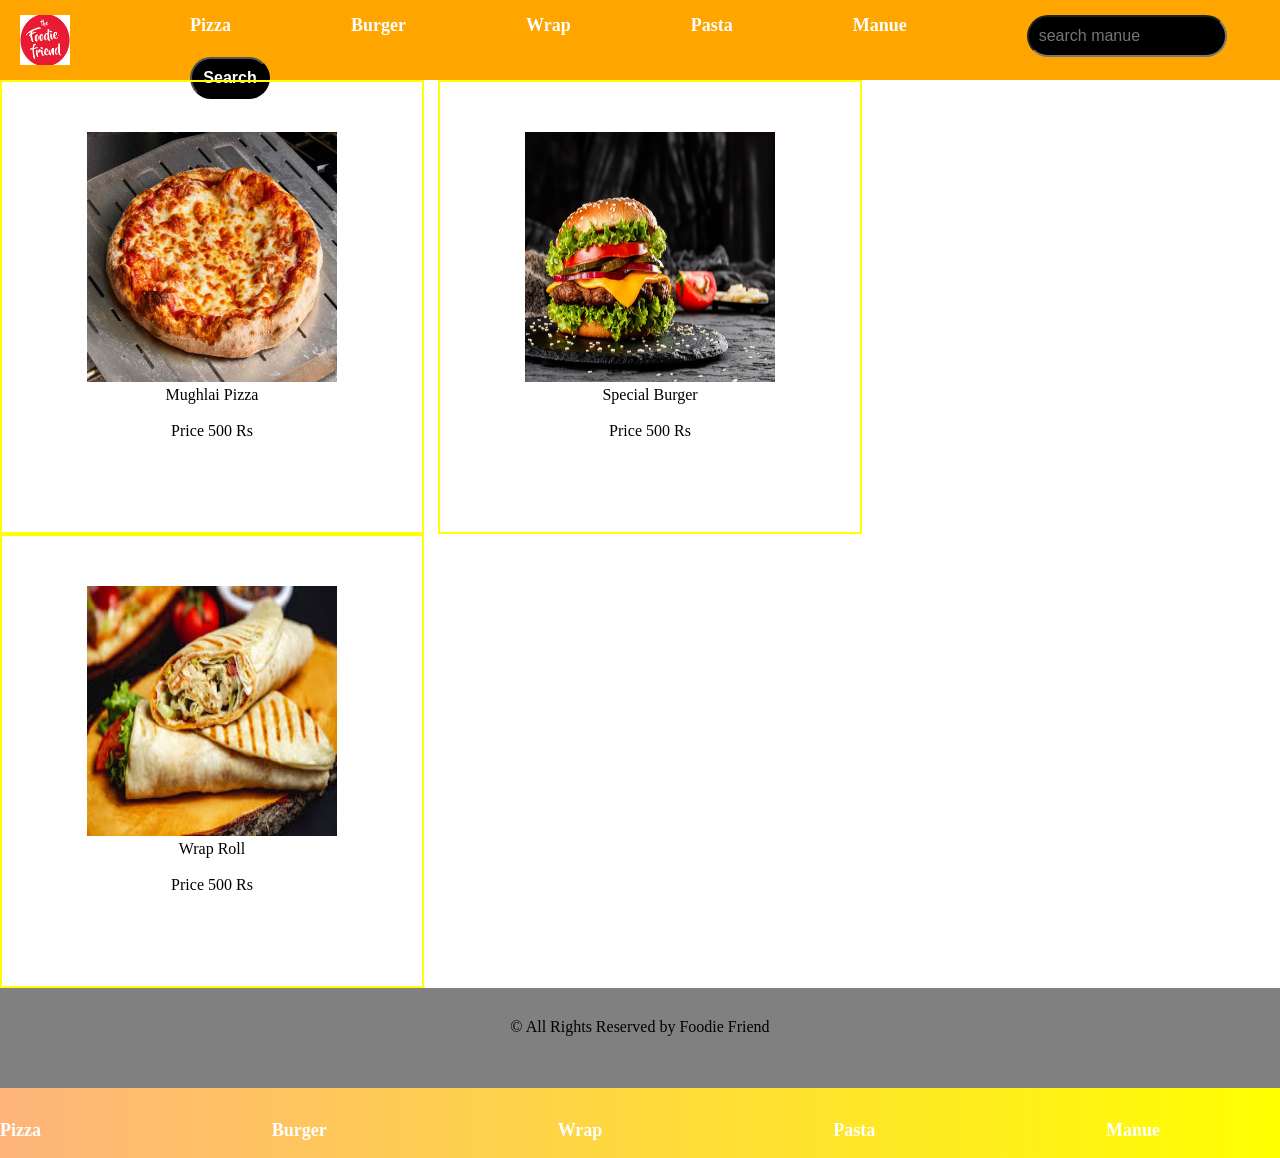
<file: Project/index.html>
<!DOCTYPE html>
<html lang="en">
  <head>
    <meta charset="UTF-8" />
    <meta name="viewport" content="width=device-width, initial-scale=1.0" />
    <title>foofie friend</title>
    <link rel="stylesheet" href="style.css" />
  </head>
  <body>
    <div id="navbar">
      <a id="logo" href="index.html">
        <img src="logo.png" alt="logo" width="50" height="50" />
      </a>
      <a href="pizza.html">Pizza</a>
      <a href="burger.html">Burger</a>
      <a href="wrap.html">Wrap</a>
      <a href="pasta.html">Pasta</a>
      <a href="manue.html">Manue</a>

      <input type="search" placeholder="search manue" />
      <button>Search</button>
    </div>

    <div class="content">
      <img calss="item" src="pizzas.jpg" alt="pizza" width="250" height="250" />
      <p>Mughlai Pizza</p>
      <br />
      <p>Price 500 Rs</p>
    </div>
    <div class="content">
      <img calss="item" src="burger.jpg" alt="pizza" width="250" height="250" />
      <p>Special Burger</p>
      <br />
      <p>Price 500 Rs</p>
    </div>
    <div class="content">
      <img
        calss="item"
        src="wraproll.jpg"
        alt="pizza"
        width="250"
        height="250"
      />
      <p>Wrap Roll</p>
      <br />
      <p>Price 500 Rs</p>
    </div>
    <div id="footer">
      <p>© All Rights Reserved by Foodie Friend</p>
    </div>

    <footer class="footer w-full grow">
      <ul class="flex justify-between items-center footer">
        <a href="pizza.html">Pizza</a>
        <a href="burger.html">Burger</a>
        <a href="wrap.html">Wrap</a>
        <a href="pasta.html">Pasta</a>
        <a href="manue.html">Manue</a>
      </ul>
      <!-- <a href="contactus.html">Contact-Us</a> -->
    </footer>
  </body>
</html>
</file>
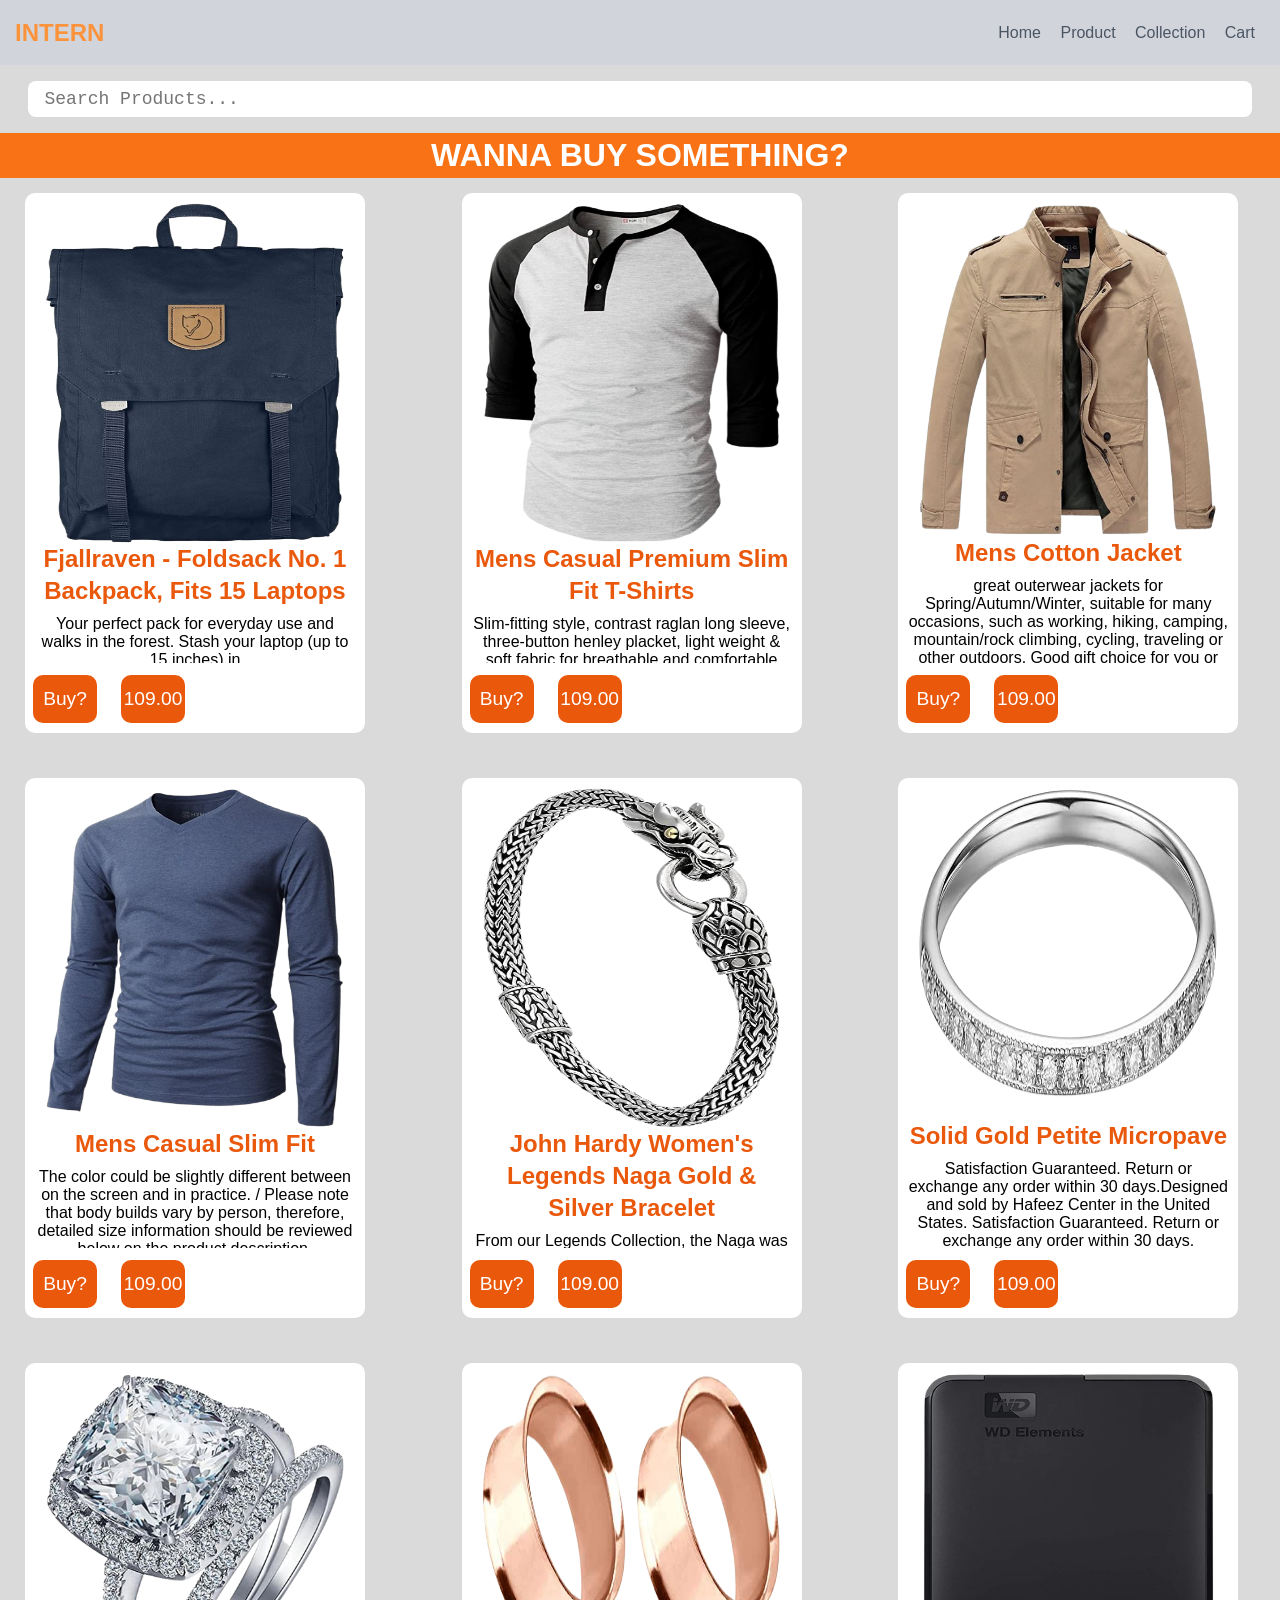
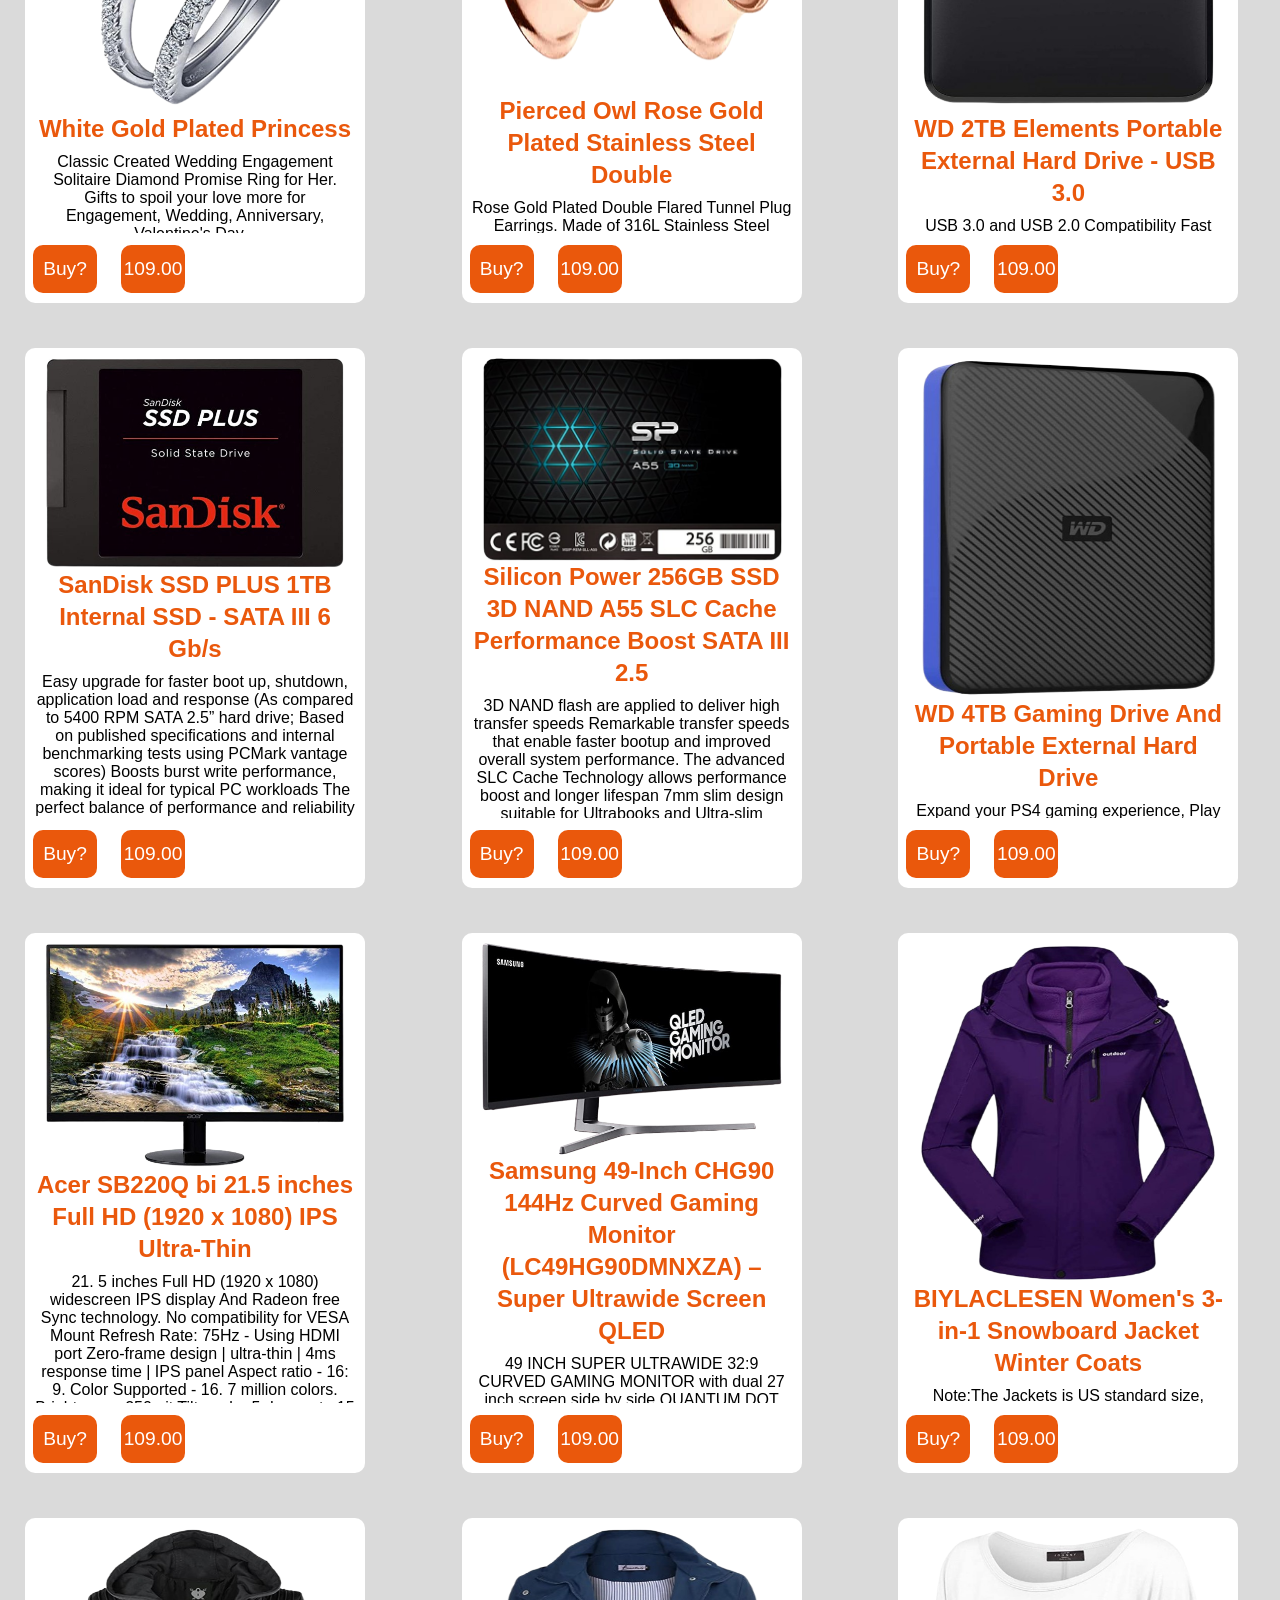
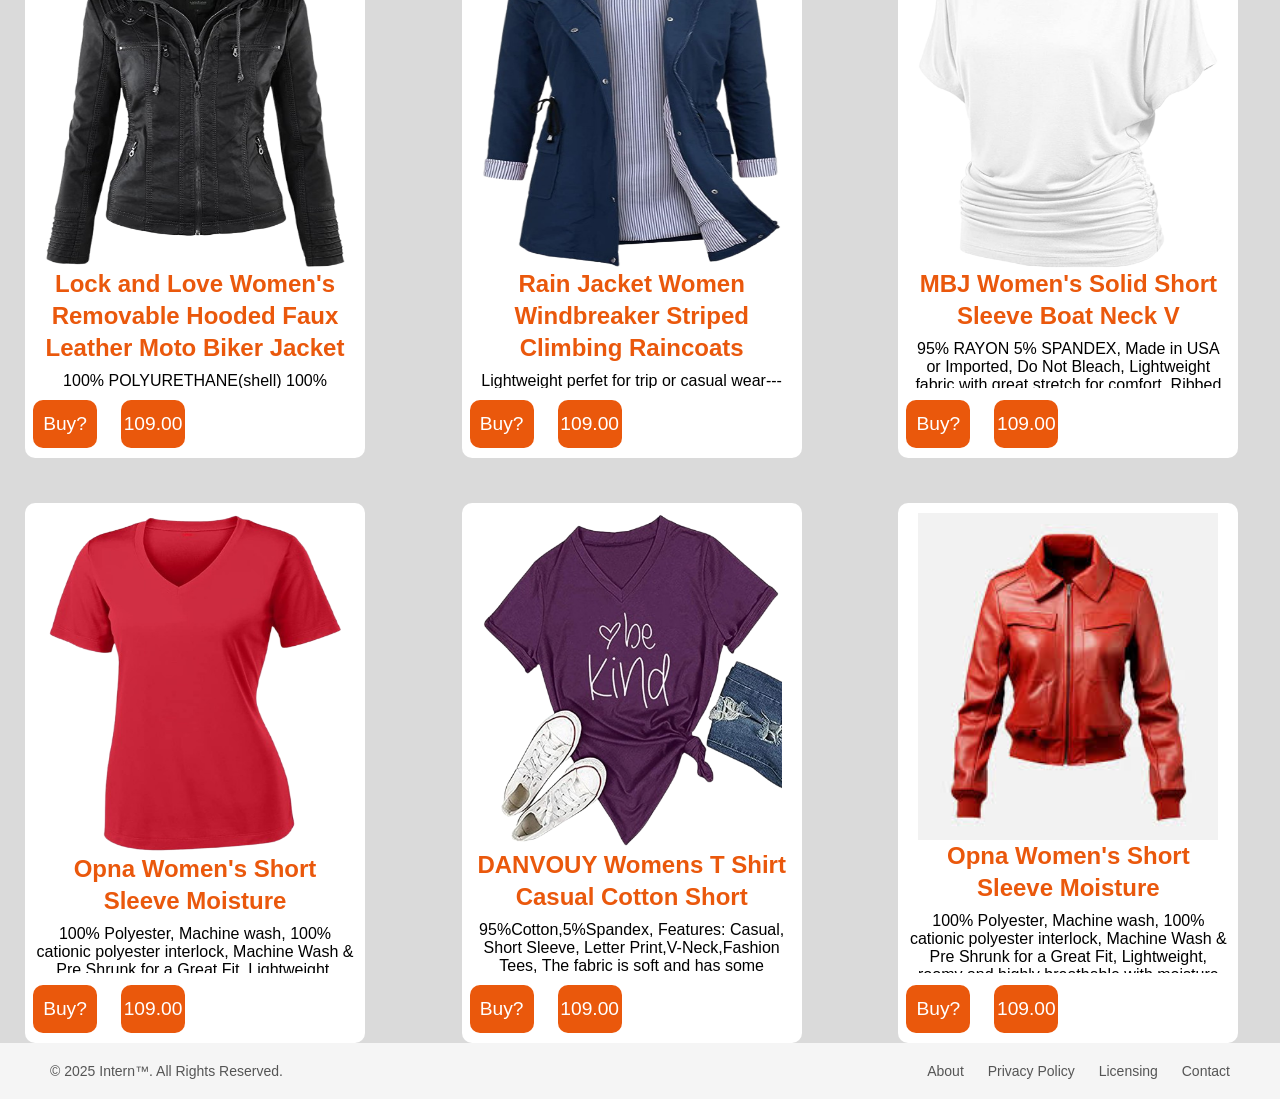
<file: E-Commerce-site-main/products.html>
<!DOCTYPE html>
<html lang="en">
<head>
    <meta charset="UTF-8"/>
    <meta name="viewport" content="width=device-width, initial-scale=1.0"/>
    <title>Prodcts</title>
    <link rel="stylesheet" href="style.css" />

</head>
<body>
    <!-- header -->
    <header class="header">
        <h1 class="logo">INTERN</h1>
        <nav class="navigation">
            <a href="index.html">Home</a>
            <a href="products.html">Product</a>
            <a href="collection.html">Collection</a>
            <a href="#">Cart</a>
        </nav>
    </header>

    <!-- body -->

    <div class="search-div">
        <input id="searchBox" class="search-box" type="search" placeholder="Search Products...">
    </div>
    <div class="text">
        <h1>Wanna Buy Something?</h1>
    </div>

    <!-- product list -->

    <div id="productList" class="outer">

        <div class="box">
            <img class="img" src="bag.png" alt="shopping bag">
            <h2 class="title">Fjallraven - Foldsack No. 1 Backpack, Fits 15 Laptops</h2>
            <p class="desc">Your perfect pack for everyday use and walks in the forest. Stash your laptop (up to 15 inches) in</p>
            <div class="price-section">
                <button class="Buy" type="submit">Buy?</button>
                <div class="Buy">109.00</div>
            </div>
        </div>
        <!-- 2 -->
          <div class="box">
            <img class="img" src="m1.png" alt="shopping bag">
            <h2 class="title">Mens Casual Premium Slim Fit T-Shirts</h2>
            <p class="desc">Slim-fitting style, contrast raglan long sleeve, three-button henley placket, light weight & soft fabric for breathable and comfortable wearing. And Solid stitched shirts with round neck made for durability and a great fit for casual fashion wear and diehard baseball fans. The Henley style round neckline includes a three-button placket.</p>
            <div class="price-section">
                <button class="Buy" type="submit">Buy?</button>
                <div class="Buy">109.00</div>
            </div>
        </div>
        <!-- 3 -->
          <div class="box">
            <img class="img" src="m2.png" alt="shopping bag">
            <h2 class="title">Mens Cotton Jacket</h2>
            <p class="desc">great outerwear jackets for Spring/Autumn/Winter, suitable for many occasions, such as working, hiking, camping, mountain/rock climbing, cycling, traveling or other outdoors. Good gift choice for you or your family member. A warm hearted love to Father, husband or son in this thanksgiving or Christmas Day.</p>
            <div class="price-section">
                <button class="Buy" type="submit">Buy?</button>
                <div class="Buy">109.00</div>
            </div>
        </div>
        <!-- 4 -->

         <div class="box">
            <img class="img" src="m3.png" alt="shopping bag">
            <h2 class="title">Mens Casual Slim Fit</h2>
            <p class="desc">The color could be slightly different between on the screen and in practice. / Please note that body builds vary by person, therefore, detailed size information should be reviewed below on the product description.</p>
            <div class="price-section">
                <button class="Buy" type="submit">Buy?</button>
                <div class="Buy">109.00</div>
            </div>
        </div>
        <!-- 5 -->
          <div class="box">
            <img class="img" src="j1.png" alt="shopping bag">
            <h2 class="title">John Hardy Women's Legends Naga Gold & Silver Bracelet</h2>
            <p class="desc">From our Legends Collection, the Naga was inspired by the mythical water dragon that protects the ocean's pearl. Wear facing inward to be bestowed with love and abundance, or outward for protection.</p>
            <div class="price-section">
                <button class="Buy" type="submit">Buy?</button>
                <div class="Buy">109.00</div>
            </div>
        </div>
        <!-- 6 -->
          <div class="box">
            <img class="img" src="j2.png" alt="shopping bag">
            <h2 class="title">Solid Gold Petite Micropave</h2>
            <p class="desc">Satisfaction Guaranteed. Return or exchange any order within 30 days.Designed and sold by Hafeez Center in the United States. Satisfaction Guaranteed. Return or exchange any order within 30 days.</p>
            <div class="price-section">
                <button class="Buy" type="submit">Buy?</button>
                <div class="Buy">109.00</div>
            </div>
        </div>
        <!-- 7 -->
          <div class="box">
            <img class="img" src="j3.png" alt="shopping bag">
            <h2 class="title">White Gold Plated Princess</h2>
            <p class="desc">Classic Created Wedding Engagement Solitaire Diamond Promise Ring for Her. Gifts to spoil your love more for Engagement, Wedding, Anniversary, Valentine's Day...</p>
            <div class="price-section">
                <button class="Buy" type="submit">Buy?</button>
                <div class="Buy">109.00</div>
            </div>
        </div>
        <!-- 8 -->
          <div class="box">
            <img class="img" src="j4.png" alt="shopping bag">
            <h2 class="title">Pierced Owl Rose Gold Plated Stainless Steel Double</h2>
            <p class="desc">Rose Gold Plated Double Flared Tunnel Plug Earrings. Made of 316L Stainless Steel</p>
            <div class="price-section">
                <button class="Buy" type="submit">Buy?</button>
                <div class="Buy">109.00</div>
            </div>
        </div>
        <!-- 9 -->
          <div class="box">
            <img class="img" src="e1.png" alt="shopping bag">
            <h2 class="title">WD 2TB Elements Portable External Hard Drive - USB 3.0</h2>
            <p class="desc">USB 3.0 and USB 2.0 Compatibility Fast data transfers Improve PC Performance High Capacity; Compatibility Formatted NTFS for Windows 10, Windows 8.1, Windows 7; Reformatting may be required for other operating systems; Compatibility may vary depending on user’s hardware configuration and operating system</p>
            <div class="price-section">
                <button class="Buy" type="submit">Buy?</button>
                <div class="Buy">109.00</div>
            </div>
        </div>
        <!-- 10 -->
          <div class="box">
            <img class="img" src="e2.png" alt="shopping bag">
            <h2 class="title">SanDisk SSD PLUS 1TB Internal SSD - SATA III 6 Gb/s</h2>
            <p class="desc">Easy upgrade for faster boot up, shutdown, application load and response (As compared to 5400 RPM SATA 2.5” hard drive; Based on published specifications and internal benchmarking tests using PCMark vantage scores) Boosts burst write performance, making it ideal for typical PC workloads The perfect balance of performance and reliability Read/write speeds of up to 535MB/s/450MB/s (Based on internal testing; Performance may vary depending upon drive capacity, host device, OS and application.)</p>
            <div class="price-section">
                <button class="Buy" type="submit">Buy?</button>
                <div class="Buy">109.00</div>
            </div>
        </div>
        <!-- 11 -->
         <div class="box">
            <img class="img" src="e3.png" alt="shopping bag">
            <h2 class="title">Silicon Power 256GB SSD 3D NAND A55 SLC Cache Performance Boost SATA III 2.5</h2>
            <p class="desc">3D NAND flash are applied to deliver high transfer speeds Remarkable transfer speeds that enable faster bootup and improved overall system performance. The advanced SLC Cache Technology allows performance boost and longer lifespan 7mm slim design suitable for Ultrabooks and Ultra-slim notebooks. Supports TRIM command, Garbage Collection technology, RAID, and ECC (Error Checking & Correction) to provide the optimized performance and enhanced reliability.</p>
            <div class="price-section">
                <button class="Buy" type="submit">Buy?</button>
                <div class="Buy">109.00</div>
            </div>
        </div>
        <!-- 12 -->
          <div class="box">
            <img class="img" src="e4.png" alt="shopping bag">
            <h2 class="title">WD 4TB Gaming Drive And Portable External Hard Drive</h2>
            <p class="desc">Expand your PS4 gaming experience, Play anywhere Fast and easy, setup Sleek design with high capacity, 3-year manufacturer's limited warranty</p>
            <div class="price-section">
                <button class="Buy" type="submit">Buy?</button>
                <div class="Buy">109.00</div>
            </div>
        </div>
        <!-- 13 -->
          <div class="box">
            <img class="img" src="e5.png" alt="shopping bag">
            <h2 class="title">Acer SB220Q bi 21.5 inches Full HD (1920 x 1080) IPS Ultra-Thin</h2>
            <p class="desc">21. 5 inches Full HD (1920 x 1080) widescreen IPS display And Radeon free Sync technology. No compatibility for VESA Mount Refresh Rate: 75Hz - Using HDMI port Zero-frame design | ultra-thin | 4ms response time | IPS panel Aspect ratio - 16: 9. Color Supported - 16. 7 million colors. Brightness - 250 nit Tilt angle -5 degree to 15 degree. Horizontal viewing angle-178 degree. Vertical viewing angle-178 degree 75 hertz</p>
            <div class="price-section">
                <button class="Buy" type="submit">Buy?</button>
                <div class="Buy">109.00</div>
            </div>
        </div>
        <!-- 14 -->

         <div class="box">
            <img class="img" src="e6.png" alt="shopping bag">
            <h2 class="title">Samsung 49-Inch CHG90 144Hz Curved Gaming Monitor (LC49HG90DMNXZA) – Super Ultrawide Screen QLED</h2>
            <p class="desc">49 INCH SUPER ULTRAWIDE 32:9 CURVED GAMING MONITOR with dual 27 inch screen side by side QUANTUM DOT (QLED) TECHNOLOGY, HDR support and factory calibration provides stunningly realistic and accurate color and contrast 144HZ HIGH REFRESH RATE and 1ms ultra fast response time work to eliminate motion blur, ghosting, and reduce input lag</p>
            <div class="price-section">
                <button class="Buy" type="submit">Buy?</button>
                <div class="Buy">109.00</div>
            </div>
        </div>
        <!-- 15 -->
          <div class="box">
            <img class="img" src="w2.png" alt="shopping bag">
            <h2 class="title">BIYLACLESEN Women's 3-in-1 Snowboard Jacket Winter Coats</h2>
            <p class="desc">Note:The Jackets is US standard size, Please choose size as your usual wear Material: 100% Polyester; Detachable Liner Fabric: Warm Fleece. Detachable Functional Liner: Skin Friendly, Lightweigt and Warm.Stand Collar Liner jacket, keep you warm in cold weather. Zippered Pockets: 2 Zippered Hand Pockets, 2 Zippered Pockets on Chest (enough to keep cards or keys)and 1 Hidden Pocket Inside.Zippered Hand Pockets and Hidden Pocket keep your things secure. Humanized Design: Adjustable and Detachable Hood and Adjustable cuff to prevent the wind and water,for a comfortable fit. 3 in 1 Detachable Design provide more convenience, you can separate the coat and inner as needed, or wear it together. It is suitable for different season and help you adapt to different climates</p>
            <div class="price-section">
                <button class="Buy" type="submit">Buy?</button>
                <div class="Buy">109.00</div>
            </div>
        </div>
        <!-- 16 -->
          <div class="box">
            <img class="img" src="w3.png" alt="shopping bag">
            <h2 class="title">Lock and Love Women's Removable Hooded Faux Leather Moto Biker Jacket</h2>
            <p class="desc">100% POLYURETHANE(shell) 100% POLYESTER(lining) 75% POLYESTER 25% COTTON (SWEATER), Faux leather material for style and comfort / 2 pockets of front, 2-For-One Hooded denim style faux leather jacket, Button detail on waist / Detail stitching at sides, HAND WASH ONLY / DO NOT BLEACH / LINE DRY / DO NOT IRON</p>
            <div class="price-section">
                <button class="Buy" type="submit">Buy?</button>
                <div class="Buy">109.00</div>
            </div>
        </div>
        <!-- 17 -->
          <div class="box">
            <img class="img" src="w4.png" alt="shopping bag">
            <h2 class="title">Rain Jacket Women Windbreaker Striped Climbing Raincoats</h2>
            <p class="desc">Lightweight perfet for trip or casual wear---Long sleeve with hooded, adjustable drawstring waist design. Button and zipper front closure raincoat, fully stripes Lined and The Raincoat has 2 side pockets are a good size to hold all kinds of things, it covers the hips, and the hood is generous but doesn't overdo it.Attached Cotton Lined Hood with Adjustable Drawstrings give it a real styled look.</p>
            <div class="price-section">
                <button class="Buy" type="submit">Buy?</button>
                <div class="Buy">109.00</div>
            </div>
        </div>
        <!-- 18 -->
          <div class="box">
            <img class="img" src="w5.png" alt="shopping bag">
            <h2 class="title">MBJ Women's Solid Short Sleeve Boat Neck V</h2>
            <p class="desc">95% RAYON 5% SPANDEX, Made in USA or Imported, Do Not Bleach, Lightweight fabric with great stretch for comfort, Ribbed on sleeves and neckline / Double stitching on bottom hem</p>
            <div class="price-section">
                <button class="Buy" type="submit">Buy?</button>
                <div class="Buy">109.00</div>
            </div>
        </div>
        <!-- 19 -->
          <div class="box">
            <img class="img" src="w6.png" alt="shopping bag">
            <h2 class="title">Opna Women's Short Sleeve Moisture</h2>
            <p class="desc">100% Polyester, Machine wash, 100% cationic polyester interlock, Machine Wash & Pre Shrunk for a Great Fit, Lightweight, roomy and highly breathable with moisture wicking fabric which helps to keep moisture away, Soft Lightweight Fabric with comfortable V-neck collar and a slimmer fit, delivers a sleek, more feminine silhouette and Added Comfort</p>
            <div class="price-section">
                <button class="Buy" type="submit">Buy?</button>
                <div class="Buy">109.00</div>
            </div>
        </div>
        <!-- 20 -->
          <div class="box">
            <img class="img" src="w7.png" alt="shopping bag">
            <h2 class="title">DANVOUY Womens T Shirt Casual Cotton Short</h2>
            <p class="desc">95%Cotton,5%Spandex, Features: Casual, Short Sleeve, Letter Print,V-Neck,Fashion Tees, The fabric is soft and has some stretch., Occasion: Casual/Office/Beach/School/Home/Street. Season: Spring,Summer,Autumn,Winter.</p>
            <div class="price-section">
                <button class="Buy" type="submit">Buy?</button>
                <div class="Buy">109.00</div>
            </div>
        </div>
        <!-- 21 -->
          <div class="box">
            <img class="img" src="w8.jpg" alt="shopping bag">
            <h2 class="title">Opna Women's Short Sleeve Moisture</h2>
            <p class="desc">100% Polyester, Machine wash, 100% cationic polyester interlock, Machine Wash & Pre Shrunk for a Great Fit, Lightweight, roomy and highly breathable with moisture wicking fabric which helps to keep moisture away, Soft Lightweight Fabric with comfortable V-neck collar and a slimmer fit, delivers a sleek, more feminine silhouette and Added Comfort</p>
            <div class="price-section">
                <button class="Buy" type="submit">Buy?</button>
                <div class="Buy">109.00</div>
            </div>
        </div>
    </div>

    <!-- footer -->
  <footer>
    <div class="footer-left">
      © 2025 Intern™. All Rights Reserved.
    </div>
    <div class="footer-right">
      <a href="#">About</a>
      <a href="products.html">Privacy Policy</a>
      <a href="#">Licensing</a>
      <a href="signup.html">Contact</a>
    </div>
  </footer>
  <script src="script.js"></script>
</body>
</html>
</file>
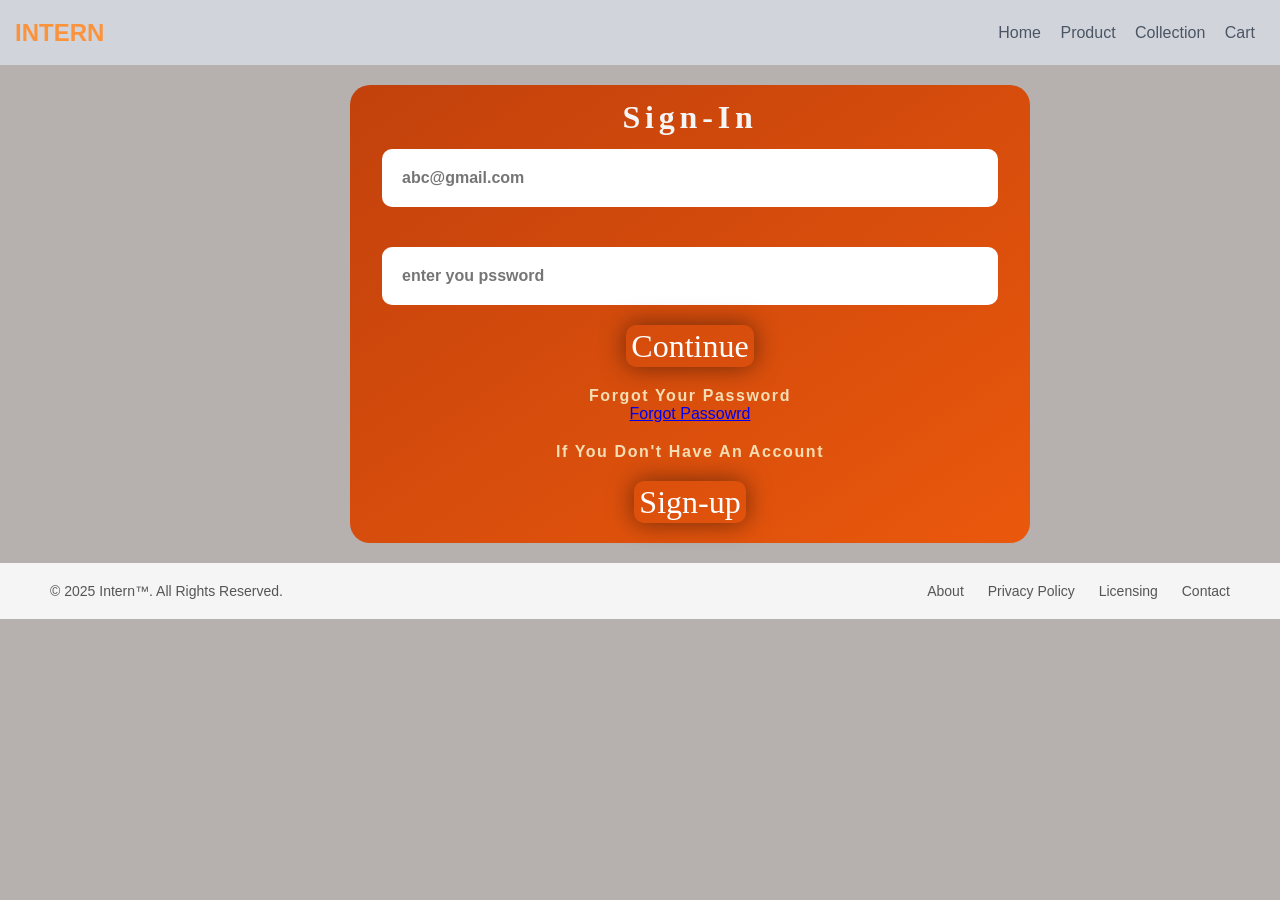
<file: E-Commerce-site-main/signin.html>
<!DOCTYPE html>
<html lang="en">
<head>
    <meta charset="UTF-8">
    <meta name="viewport" content="width=device-width, initial-scale=1.0">
    <title>Contact-us</title>
    <link rel="stylesheet" href="style.css"/>
</head>
<body>

<!-- header -->
    <header class="header">
        <a href="index.html" class="logo">INTERN</a>
        <nav class="navigation">
            <a href="index.html">Home</a>
            <a href="products.html">Product</a>
            <a href="collection.html">Collection</a>
            <a href="#">Cart</a>
        </nav>
    </header>

    <div id="signupForm" class="form">
        <h2> sign-in</h2>
        <input type="email" id="email" placeholder="abc@gmail.com">
        <input type="password" id="password" placeholder="enter you pssword">
        <div class="btn">
            <button type="button" onclick= validateForm()>Continue</button>
        </div>
        
            <p><b>Forgot your password </b></p>
            <a href="#">Forgot Passowrd</a>
            <p><b>If you don't have an account </b></p>
        <div class="form-footer btn">
            <a href="signup.html">
                <button type="button">Sign-up</button>
            </a>
        </div>
    </div>

    <!-- footer -->
  <footer>
    <div class="footer-left">
      © 2025 Intern™. All Rights Reserved.
    </div>
    <div class="footer-right">
      <a href="#">About</a>
      <a href="#">Privacy Policy</a>
      <a href="#">Licensing</a>
      <a href="signup.html">Contact</a>
    </div>
  </footer>
  <script src="script.js"></script>
</body>
</html>
</file>
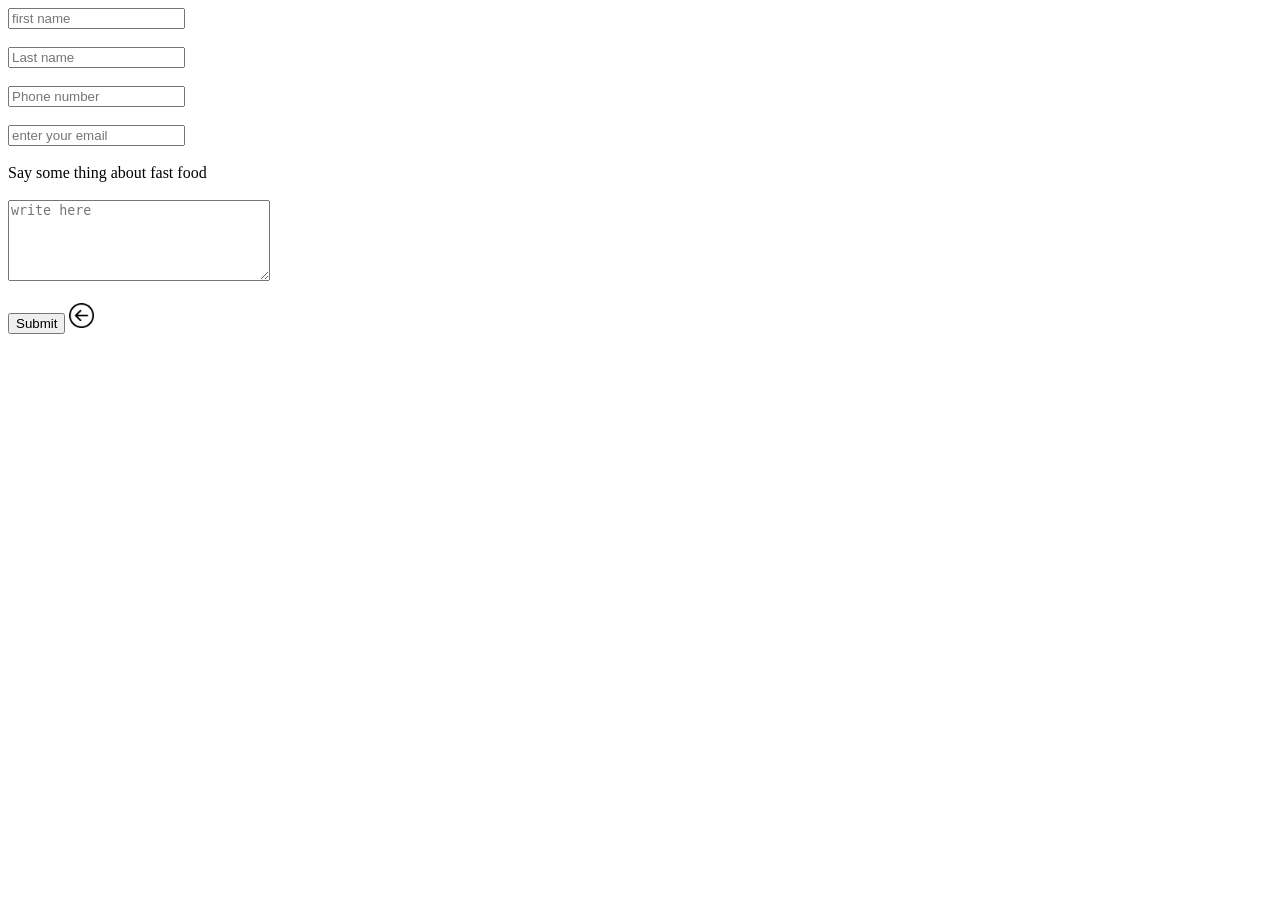
<file: Project/contactus.html>
<!DOCTYPE html>
<html lang="en">
  <head>
    <meta charset="UTF-8" />
    <meta name="viewport" content="width=device-width, initial-scale=1.0" />
    <title>Document</title>
  </head>
  <body>
    <input type="text" placeholder="first name" /> <br /><br />
    <input type="text" placeholder="Last name" /> <br /><br />
    <input type="tel" placeholder="Phone number" /> <br /><br />
    <input type="email" placeholder="enter your email" /> <br /><br />
    <label>Say some thing about fast food</label><br /><br />
    <textarea
      name=""
      id=""
      placeholder="write here"
      rows="5"
      cols="30"
    ></textarea>
    <br /><br />
    <input type="submit" value="Submit" />
    <!-- <a  href="index.html">back to home</a> -->
    <a href="index.html">
      <img src="back.png" alt="back" width="25" height="25"
    /></a>
  </body>
</html>
</file>
<file: Project/style.css>
* {
  margin: 0px;
  padding: 0px;
}

#navbar {
  background-color: orange;
  width: 100%;
  height: 80px;
}

a {
  float: left;
  margin-right: 120px;
  text-decoration: none;
  color: white;
  font-size: large;
  font-weight: bold;
  margin-top: 15px;
}
#logo {
  padding-left: 20px;
}

a:hover {
  background-color: black;
  border-radius: 20px;
}
button {
  background-color: black;
  color: white;
  width: 80px;
  padding: 10px;
  border-radius: 30px;
  font-weight: bold;
  font-size: medium;
}
Button:hover {
  background-color: red;
}
input {
  background-color: black;
  color: white;
  width: 200px;
  padding: 10px;
  border-radius: 30px;
  font-size: medium;
  margin-top: 15px;
}
.content {
  width: 420px;
  height: 400px;
  border: 2px solid yellow;
  display: inline-block;
  text-align: center;
  margin-right: 10px;
  padding-top: 50px;
}
#footer {
  width: 100%;
  height: 40px;
  background-color: grey;
  /* position: sticky; */
  /* bottom: 0; */
  text-align: center;
  padding: 30px 0;
}
.footer {
  background: linear-gradient(to right, #feb47b, yellow);
  color: white;
  font-size: medium;
  font-weight: bold;
  height: 70px;
}
.flex {
  display: flex;
}
.items-center {
  align-items: center;
}
.justify-center {
  justify-content: center;
}
.w-full {
  width: 100%;
}
.grow {
  flex-grow: 1;
}
.justify-between {
  justify-content: space-between;
}
</file>
<file: E-Commerce-site-main/style.css>
* {
    margin: 0;
    padding: 0;
    font-family:  sans-serif;
}

.header {
    background-color: #d1d5db;
    display: flex;
    justify-content: space-between;
    width: 100%;
    height: 65px;
    align-items: center;
}

.logo {
    color: #fb923c;
    padding-left: 15px;
    font-size: 1.5rem;
    font-weight: 800;
    line-height: 2rem;
    text-decoration: none;
}

.navigation {
    padding-right: 25px;
}

.navigation a{
    text-decoration: none;
    color: #4b5563;
    padding-left: 15px;
    transition: .5s;
}

.navigation a:hover {
    color: #ea580c;
}

.content {
    background-image: url('watch.jpg');
    background-size: cover;
    background-position: center;
    height: 100vh;
    display: flex;
    align-items: center;
    justify-content: center;
    flex-direction: column;
    color: white;
    font-weight: 800;
    text-transform: uppercase;
    font-size: x-large;
    line-height: 8rem;
}

.button {
    width: 250px;
    height: 50px;
    background-color: #f97316;
    padding: 0px, 16px;
    display: flex;
    justify-content: center;
    align-items: center;
    border-radius: 5px;
}

button {
    color: white;
    font-size: 2rem;
    line-height: 2rem;
    gap: 1rem;
    background: none;
    border: none;
    cursor: pointer;
}

button:hover {
    /* background-color: #ea580c; */
}

footer {
      background: #f5f5f5;
      padding: 20px 50px;
      display: flex;
      justify-content: space-between;
      align-items: center;
      flex-wrap: wrap;
      font-size: 14px;
      color: #555;
    }

    footer .footer-left {
      font-size: 14px;
    }

    footer .footer-right a {
      margin-left: 20px;
      text-decoration: none;
      color: #555;
      transition: 0.3s;
    }

    footer .footer-right a:hover {
      color: #ff6600;
    }

    .search-div {
        background-color: rgb(218,218,218);
        padding: 16px;
        display: flex;
        justify-content: center;
        align-items: center;
    }
    .search-box {
        width: 98%;
        padding: 8px 16px;
        border: none;
        border-radius: 8px;
        font-family: 'Courier New', Courier, monospace;
        font-size: large;
    }
    /* .search-box:hover {
        border: 2px solid gray;
    } */

    .text {
    background-color: #f97316;
    display: flex;
    justify-content: center;
    align-items: center;
    padding: 4px;
    }

    .text h1 {
        color: white;
        text-transform: uppercase;
        font-weight:900;
        font-family: 'Segoe UI', Tahoma, Geneva, Verdana, sans-serif;
        }

    .outer {
        background-color: rgb(218,218,218);
        display: grid;
        grid-template-columns: repeat(auto-fit, minmax(320px, 1fr));
        gap: 30px;
        /* display: flex;
        justify-content: space-evenly;
        align-items: center;
        flex-wrap: wrap;
        padding: 16px; */
    }

    .box {
        width: 320px;
        height: 520px;
        background: white;
        display: flex;
        justify-items: center;
        align-items: center;
        flex-direction: column;
        text-align: center;
        border-radius: 10px;
        padding: 10px;
        margin-top: 15px;
        margin-left: 25px;
    }
    .img {
        width: 300px;
        height: 340px;
        transition: transform 0.3s ease;
    }

    .img:hover { 
     transform: scale(1.1);
    }

    .box h2 {
        color: #ea580c;
        margin-bottom: 8px;
        line-height: 2rem;
    }
    p {
        color: black;
        font-size: 16px;
        font-family: Arial, Helvetica, sans-serif;
        overflow: hidden;
    }

    .price-section {
        width: 348px;
        height: 60px;
        display: flex;

    }
    .Buy {
        color: white;
        background-color: #ea580c;
        width: 64px;
        height: 48px;
        margin: 12px 12px;
        font-size: 1rem;
        border-radius: 10px;
        display: flex;
        justify-content: center;
        align-items: center;
        font-size: larger;
    }

    .categories {
        display: flex;
        justify-content: space-between;
        align-items: center;
        padding: 16px;
        background-color: rgb(218,218,218);;
    }

    .categories a {
        text-decoration: none;
        color:#f97316;
        text-transform: uppercase;
        font-weight:900;
        font-size: x-large;
        font-family: 'Segoe UI', Tahoma, Geneva, Verdana, sans-serif;
    }
    .categories a:hover {
        transition: all .3s ease-in;
        color: white;
    }

    .space {
        height: 500px;
        background-color: rgb(218,218,218);;
    }


    /* contact form  */

    body {
        background-color: rgba(110, 101, 94, 0.5);
    }

    .form {
        margin: 20px;
        display: flex;
        justify-content: center;
        align-items: center;
        flex-direction: column;
        background: linear-gradient(to bottom right, #c2410c, #ea580c);
        width: 50%;
        margin-left: 350px;
        padding: 20px;
        border-radius: 20px;
        font-family: 'Times New Roman', Times, serif;
    }

    .form h2 {
        color: #f5f5f5;
        text-transform: capitalize;
        font-family: 'Times New Roman', Times, serif;
        font-size: xx-large;
        line-height: 1.5rem;
        letter-spacing: .3rem;
    }
    .form input {
        width: 90%;
        padding: 20px;
        margin: 20px;
        border-radius: 10px;
        border: none;
        outline: none;
        font-size: 16px;
        font-weight: 600;
    }
    input:focus {
        border-color: #ff6600;
        box-shadow: 0 0 25px rgba(7, 6, 5, 0.5);
    }

    /* error */

    input.error {
      border: 2px solid red;
      animation: shake 0.3s;
    }
    @keyframes shake {
      0% { transform: translateX(0); }
      25% { transform: translateX(-5px); }
      50% { transform: translateX(5px); }
      75% { transform: translateX(-5px); }
      100% { transform: translateX(0); }
    }

    .form .btn {
        background-color: transparent;
        box-shadow: 0 0 25px rgba(7, 6, 5, 0.5);
        padding: 5px;
        border-radius: 10px;
        transition: transform 0.3s ease;      
    }

    .form .btn:hover {
        transform: scale(1.1);
    }

    .form .btn button {
        font-family: 'Times New Roman', Times, serif;
        cursor: pointer;
    }

    .form  p{
        color: wheat;
        font-size: medium;
        letter-spacing: .1rem;
        text-transform: capitalize;
        margin-top: 20px;
    }

     .form .form-footer {
        margin-top: 20px;
    }

    .form .form-footer button {
        font-family: 'Times New Roman', Times, serif;
        transition: transform 0.3s ease;
        cursor: pointer;
    }
</file>
